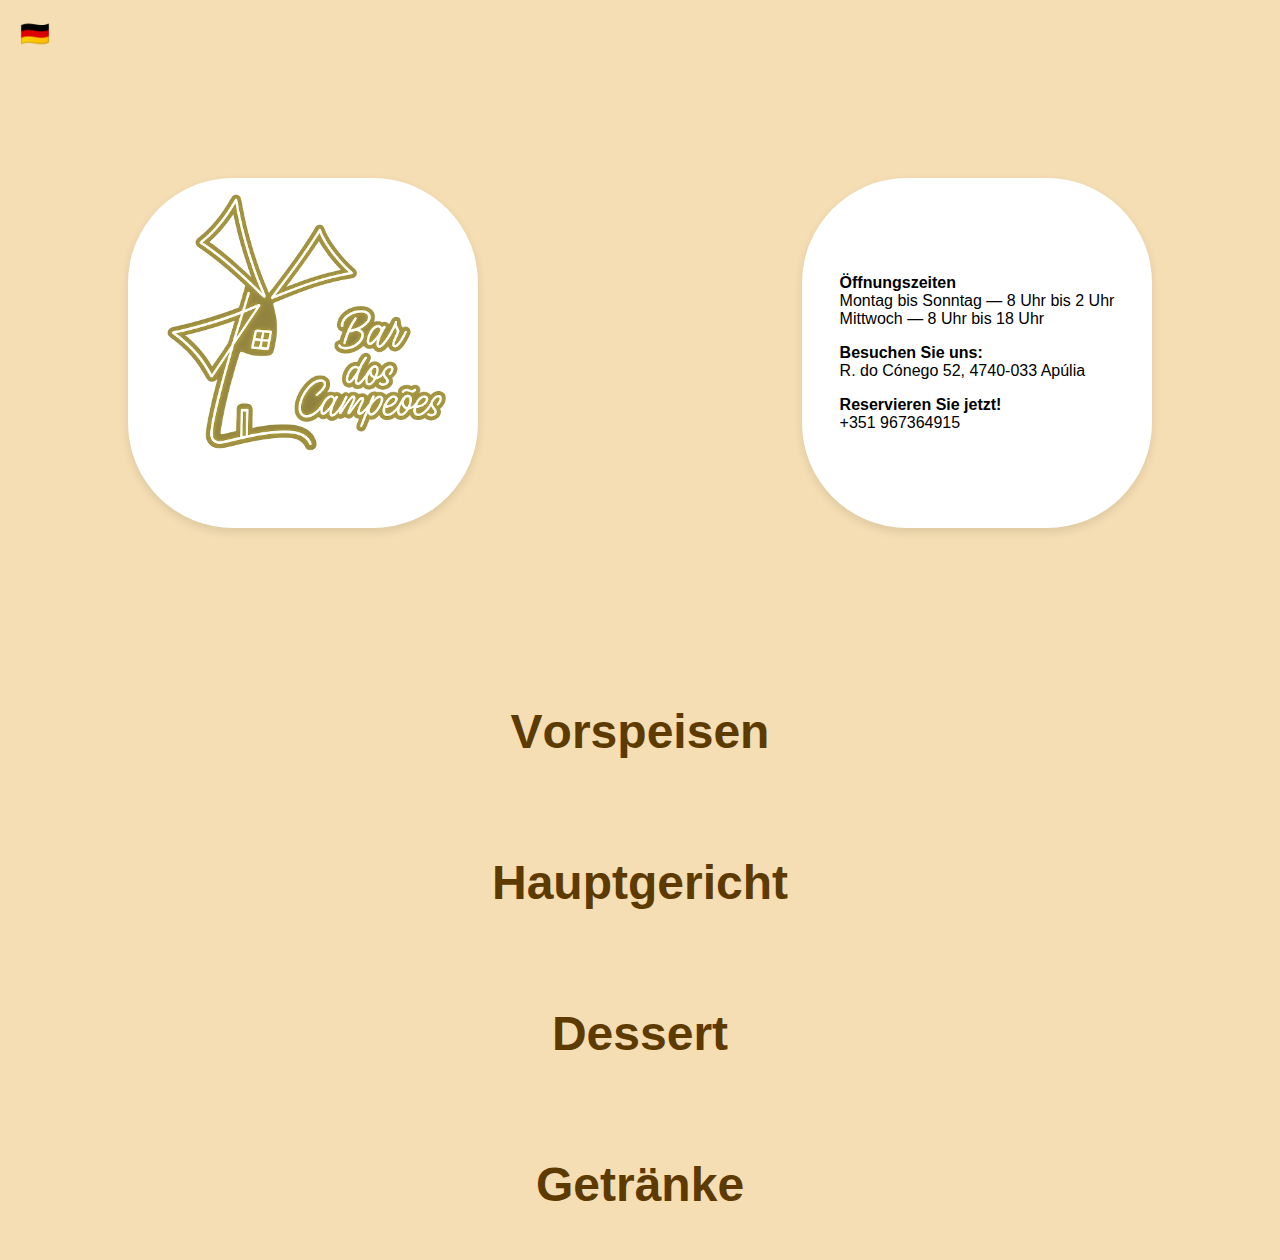
<file: index-de.html>
<!DOCTYPE html>
<html lang="de">
<head>
    <meta charset="UTF-8">
    <meta http-equiv="X-UA-Compatible" content="IE=edge">
    <meta name="viewport" content="width=device-width, initial-scale=1.0">
    <link rel="stylesheet" href="css/style.css">
    <link rel="stylesheet" href="css/styleComida.css">
    <link rel="stylesheet" href="css/logo.css">
    <title>Bar dos Campeões – Menü & Kontakt</title>
    <meta name="description" content="Willkommen im Bar dos Campeões! Sehen Sie unser Menü, Öffnungszeiten, Kontakte und Standorte.">
</head>
<body>

    <div class="linguas">
        <div class="linguas-btn">🇩🇪</div>
        <div class="linguas-opcoes">
            <a href="index.html">🇵🇹</a>
            <a href="index-en.html">🇬🇧</a>
            <a href="index-es.html">🇪🇸</a>
        </div>
    </div>

    <div class="caixaPrincipal">
		<div class="caixaEsquerda">
			<img src="Fotos/logo_2.png" alt="" />

		</div>

        <div class="caixaDireita">
            <div class="conteudo">
                <p>
                    <strong>Öffnungszeiten</strong><br>
                    Montag bis Sonntag — 8 Uhr bis 2 Uhr <br>
                    Mittwoch — 8 Uhr bis 18 Uhr
                </p>

                <p>
                    <strong>Besuchen Sie uns:</strong><br>
                    <a href="https://www.google.com/maps?q=R. do Cónego 52, 4740-033 Apúlia" target="_blank" class="morada">
                        R. do Cónego 52, 4740-033 Apúlia
                    </a>
                </p>

                <p>
                    <strong>Reservieren Sie jetzt!</strong><br>
                    <a href="tel:+351967364915" class="telefone">+351 967364915</a>
                </p>
            </div>
        </div>
    </div>

    <p class="entradas" id="entradas">Vorspeisen</p>
    <p class="principal" id="principal">Hauptgericht</p>
    <p class="sobremesa" id="sobremesa">Dessert</p>
    <p class="bebida" id="bebida">Getränke</p>

    <script src="js/scripts.js"></script>
</body>
</html>
</file>
<file: css/style.css>
.caixaPrincipal{
    display: flex;
    flex-wrap: wrap;
    justify-content: space-between; /* coloca esquerda e direita nas extremidades */
    width: 100%;
    padding: 10%;
    margin-top: 50px; /* 👍 afasta das bordas do topo */
}

.caixaDireita{
    background-color: white;
    width: 350px;
    height: 350px;
    border-radius: 30%;
    display: flex;                 /* <-- isto centra */
    flex-direction: column;        /* coloca texto em coluna */
    justify-content: center;       /* centra verticalmente */
    align-items: center;           /* centra horizontalmente */
    text-align: left;
    padding: 10px;
    box-shadow: 0px 4px 10px rgba(0,0,0,0.1);
}


.caixaEsquerda {
    background-color: white;
    width: 350px;
    height: 350px;
    border-radius: 30%;
    display: flex;                 /* <-- isto centra */
    flex-direction: column;        /* coloca texto em coluna */
    justify-content: center;       /* centra verticalmente */
    align-items: center;           /* centra horizontalmente */
    text-align: center;
    padding: 10px;
    box-shadow: 0px 4px 10px rgba(0,0,0,0.1);
}

.caixaEsquerda img {
    width: 100%;
    height: 100%;
    object-fit: contain;  /* Faz com que a imagem se ajuste sem distorcer */
  }
  

.telefone {
    color: inherit;
    text-decoration: none;
}

.telefone:hover {
    text-decoration: underline;
}

.morada {
    color: inherit;
    text-decoration: none;
}

.morada:hover {
    text-decoration: underline;
}


/* Caixa geral */
.linguas {
    top: 20px;
    left: 20px;
    font-size: 1.5rem;
    cursor: pointer;
    z-index: 999;
}

/* Botão principal (bandeira + seta) */
.linguas {
    position: fixed; /* para manter a posição fixa na tela */
    right: 20px;     /* alinha o botão à direita da página */
    top: 20px;       /* ajusta a distância do topo, se necessário */
    display: inline-block; /* mantém o tamanho correto */
}

/* Opções de línguas */
.linguas-opcoes {
    position: absolute;  /* deixa de empurrar o layout */
    top: 100%;           /* aparece logo abaixo do botão */
    left: 0;
    background: white;   /* para ficar visível */
    display: none;
    padding: 5px;
    border-radius: 8px;
    box-shadow: 0 2px 6px rgba(0,0,0,0.15);
    z-index: 999;        /* fica por cima de tudo */
}

/* Mostrar ao passar o rato */
.linguas:hover .linguas-opcoes {
    display: block;
}

.copy-btn {
    background: none;
    border: none;
    cursor: pointer;
    font-size: 18px;
    margin-left: 5px;
}
.copy-btn:hover {
    opacity: 0.7;
}


@media only screen and (max-width: 900px) {
    body {
        justify-content: flex-start; /* não centra horizontalmente */
        align-items: center;     /* não centra verticalmente */
    }
    .caixaPrincipal{
        flex-direction: column;
        justify-content: flex-start; /* não centra horizontalmente */
        align-items: center;     /* não centra verticalmente */
        width: 90%;  
        
    }

    .caixaEsquerda{
        margin-bottom: 5%;
        width: 250px;
        height: 250px;
        padding: auto;
        font-size: clamp(0.80rem, 1.8vw, 0.85rem);

    }
    .caixaDireita{
        margin-bottom: 5%;
        width: 260px;
        height: 260px;
        padding: auto;
        font-size: clamp(0.80rem, 1.8vw, 0.85rem);
    }
    
}

.divisao{
    display: flex;
    justify-content: center; 
}
</file>
<file: css/styleComida.css>
body {
  margin: 0;
  min-height: 100vh;
  font-family: Roboto, sans-serif;
  background-color: wheat;
  display: flex;
  flex-direction: column;
  align-items: center;
  justify-content: center;
}

* {
  box-sizing: border-box;
}

/* ---------------- FLEX CONTAINER ---------------- */

.container {
  width: 100%;
  max-width: 1600px;
  display: flex;
  flex-wrap: wrap;         /* permite quebrar linha */
  justify-content: center; /* centra horizontalmente */
  gap: 30px;               /* espaço entre as bolas */
  padding-bottom: 5%;
}

/* ---------------- CARD (BOLA) ---------------- */

.card-left {
  display: flex;
  flex-direction: row;
  width: 260px;
  height: 260px;
  border-radius: 30%;
  background: white;
  overflow: hidden;
  box-shadow: 0px 2px 4px rgba(0, 10, 20, 0.1);

  

}

/* Imagem ocupa metade da bola */
.card-left .card-image {
  width: 50%;
  height: 100%;
  display: flex;
}

.card-image img {
  width: 100%;
  height: 100%;
  object-fit: cover;
  opacity: 0.7;
}

/* Texto ocupa a outra metade */
.card-left .card-text {
  width: 50%;
  height: 100%;
  display: flex;
  align-items: center;
  justify-content: center;
  padding: 30px;
  background: white;
}

.card-text p {
  margin: 0;
  line-height: 1.5;
  color: #2c3e50;
  text-align: center;
  width: 100%;
  font-size: clamp(0.85rem, 1.8vw, 1.2rem);
  font-weight: 400;
  letter-spacing: -0.01em;
}

/* ---------------- MOBILE ---------------- */

@media only screen and (max-width: 600px) {
  body {
    justify-content: flex-start;
    align-items: center;
  }

  .container {
    width: 100%;
    padding: 10px;
    flex-direction: column;
    align-items: center;
    gap: 30px;
  }

  .card-left {
    width: 260px;
    height: 260px;
  }
}
</file>
<file: css/logo.css>
.entradas {
  font-family: 'Montserrat', sans-serif;
  font-size: 3rem;
  font-weight: 900;
  color: #5D3A00;
  display: block;       /* ocupa largura total */
  text-align: center;   /* centraliza conteúdo */
}


.entradas span {
  display: inline-block;
  transition: opacity 0.5s ease;
  opacity: 1;
  text-align: center;
  
}

.principal {
  font-family: 'Montserrat', sans-serif;
  font-size: 3rem;
  font-weight: 900;
  color: #5D3A00;
  display: block;       /* ocupa largura total */
  text-align: center;   /* centraliza conteúdo */
}


.principal span {
  display: inline-block;
  transition: opacity 0.5s ease;
  opacity: 1;
  text-align: center;
  
}

.sobremesa {
  font-family: 'Montserrat', sans-serif;
  font-size: 3rem;
  font-weight: 900;
  color: #5D3A00;
  display: block;
  text-align: center;
}

.sobremesa span {
  display: inline-block;
  transition: opacity 0.5s ease;
}


/* estilo da palavra bebida */
.bebida {
  font-family: 'Montserrat', sans-serif;
  font-size: 3rem;
  font-weight: 900;
  color: #5D3A00;
  display: block;
  text-align: center;
}

/* estilo de cada letra */
.bebida span,
#bebida span {
  display: inline-block;
  opacity: 1;
  transition: opacity 0.5s ease, transform 0.5s ease;
}

/* animação */
.slide-down {
  opacity: 0 !important;
  transform: translateY(25px) !important;
}
</file>
